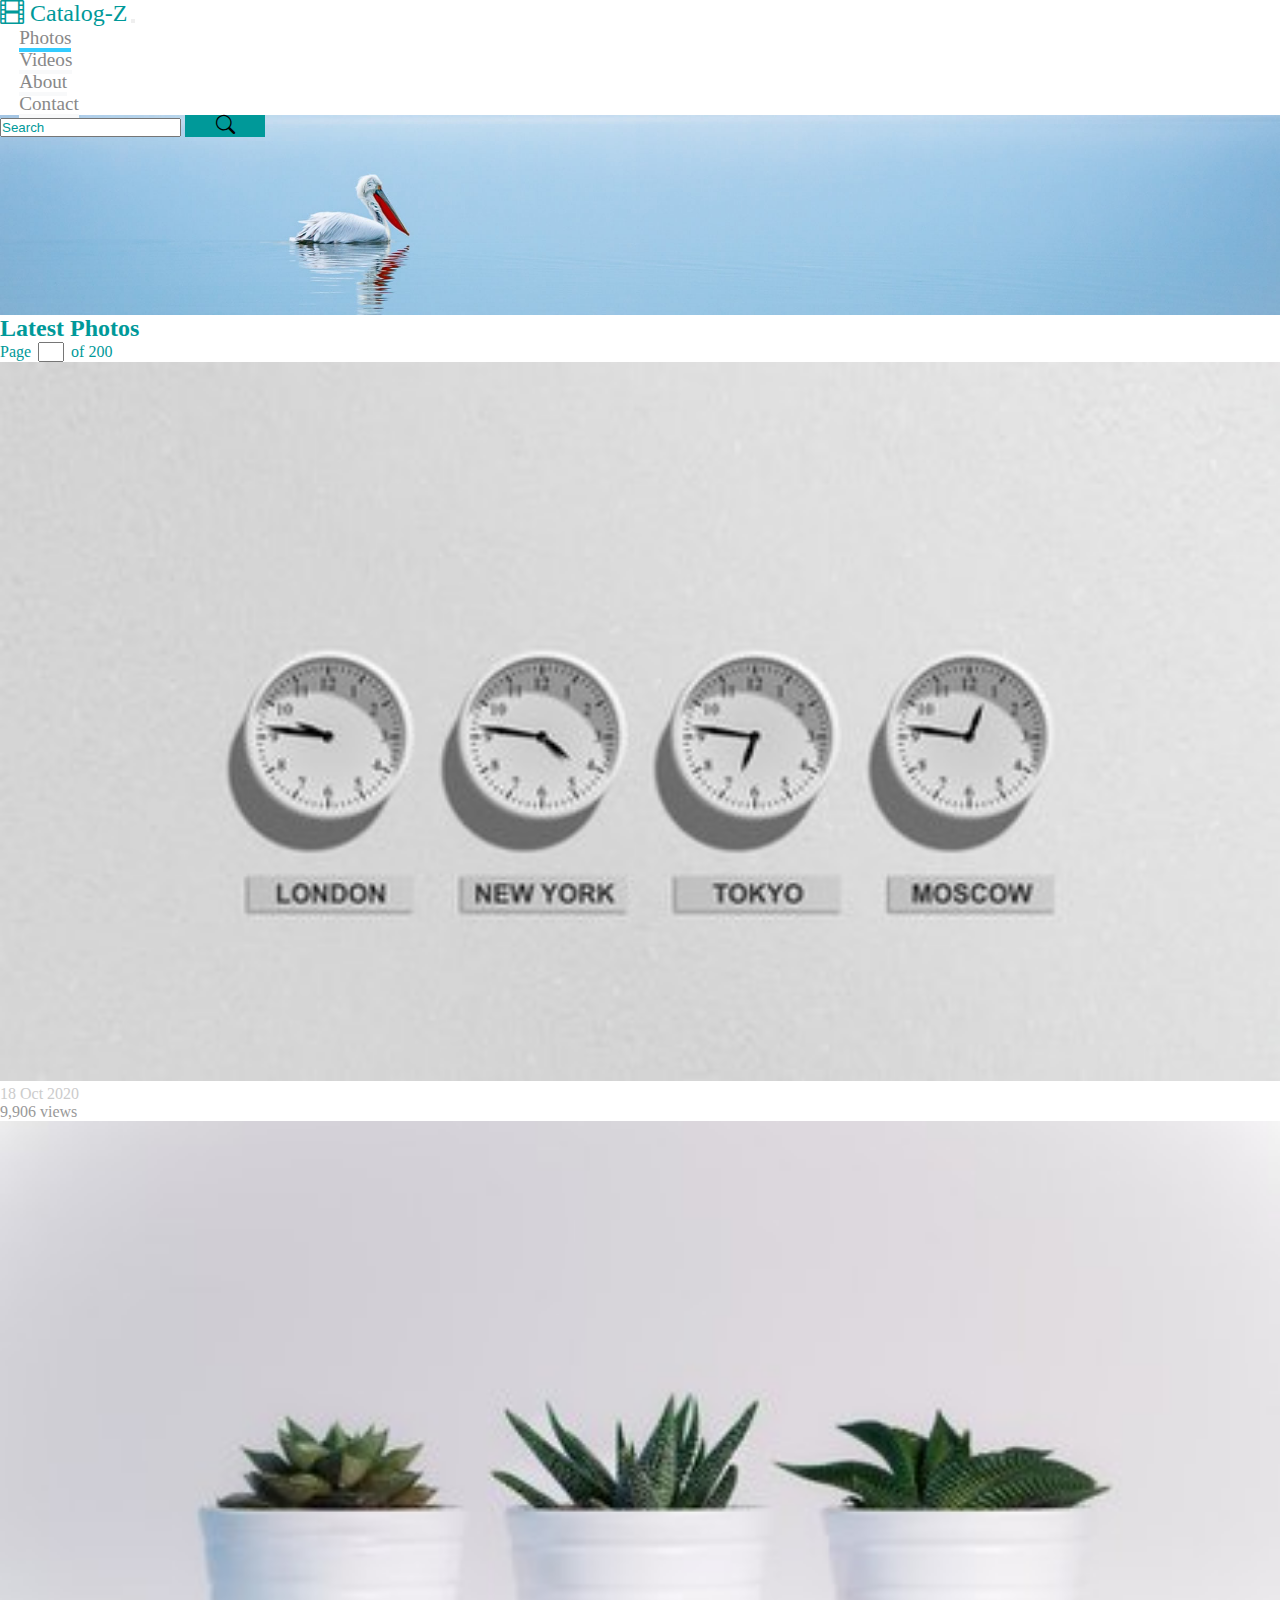
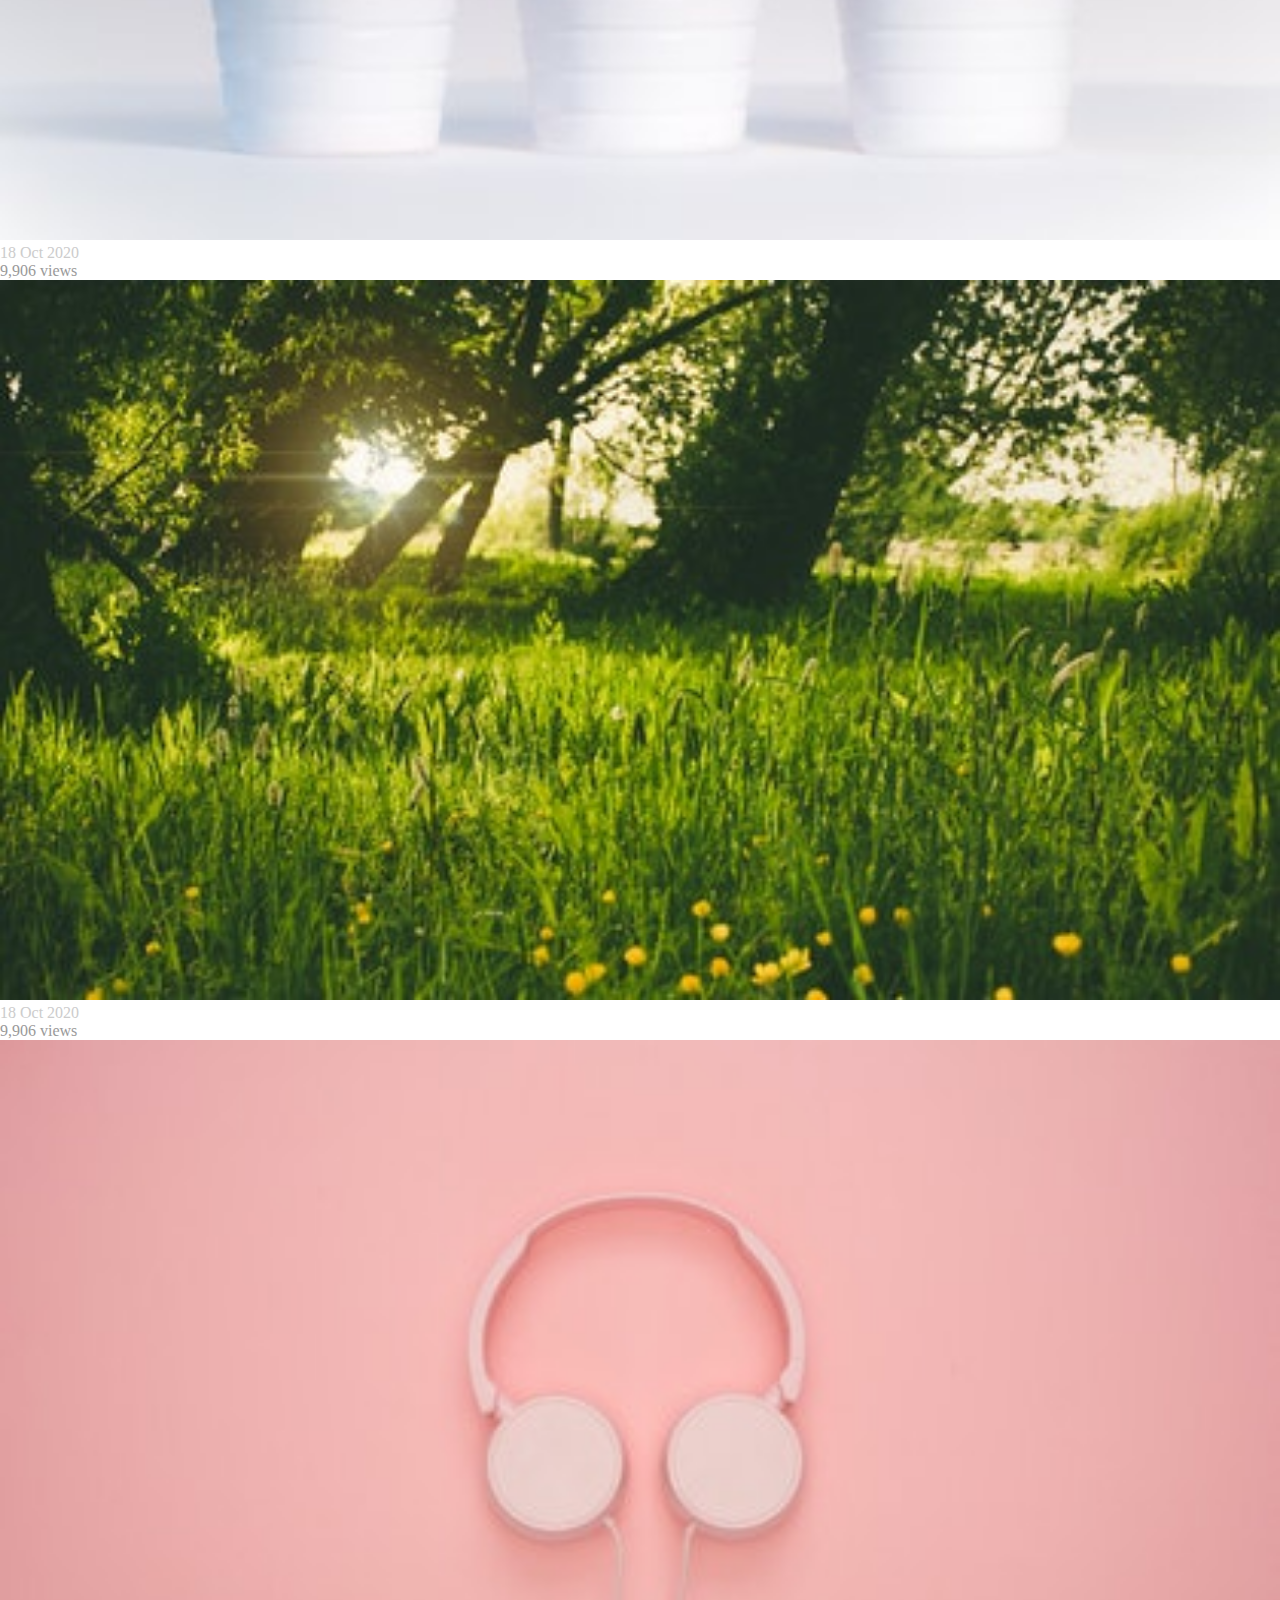
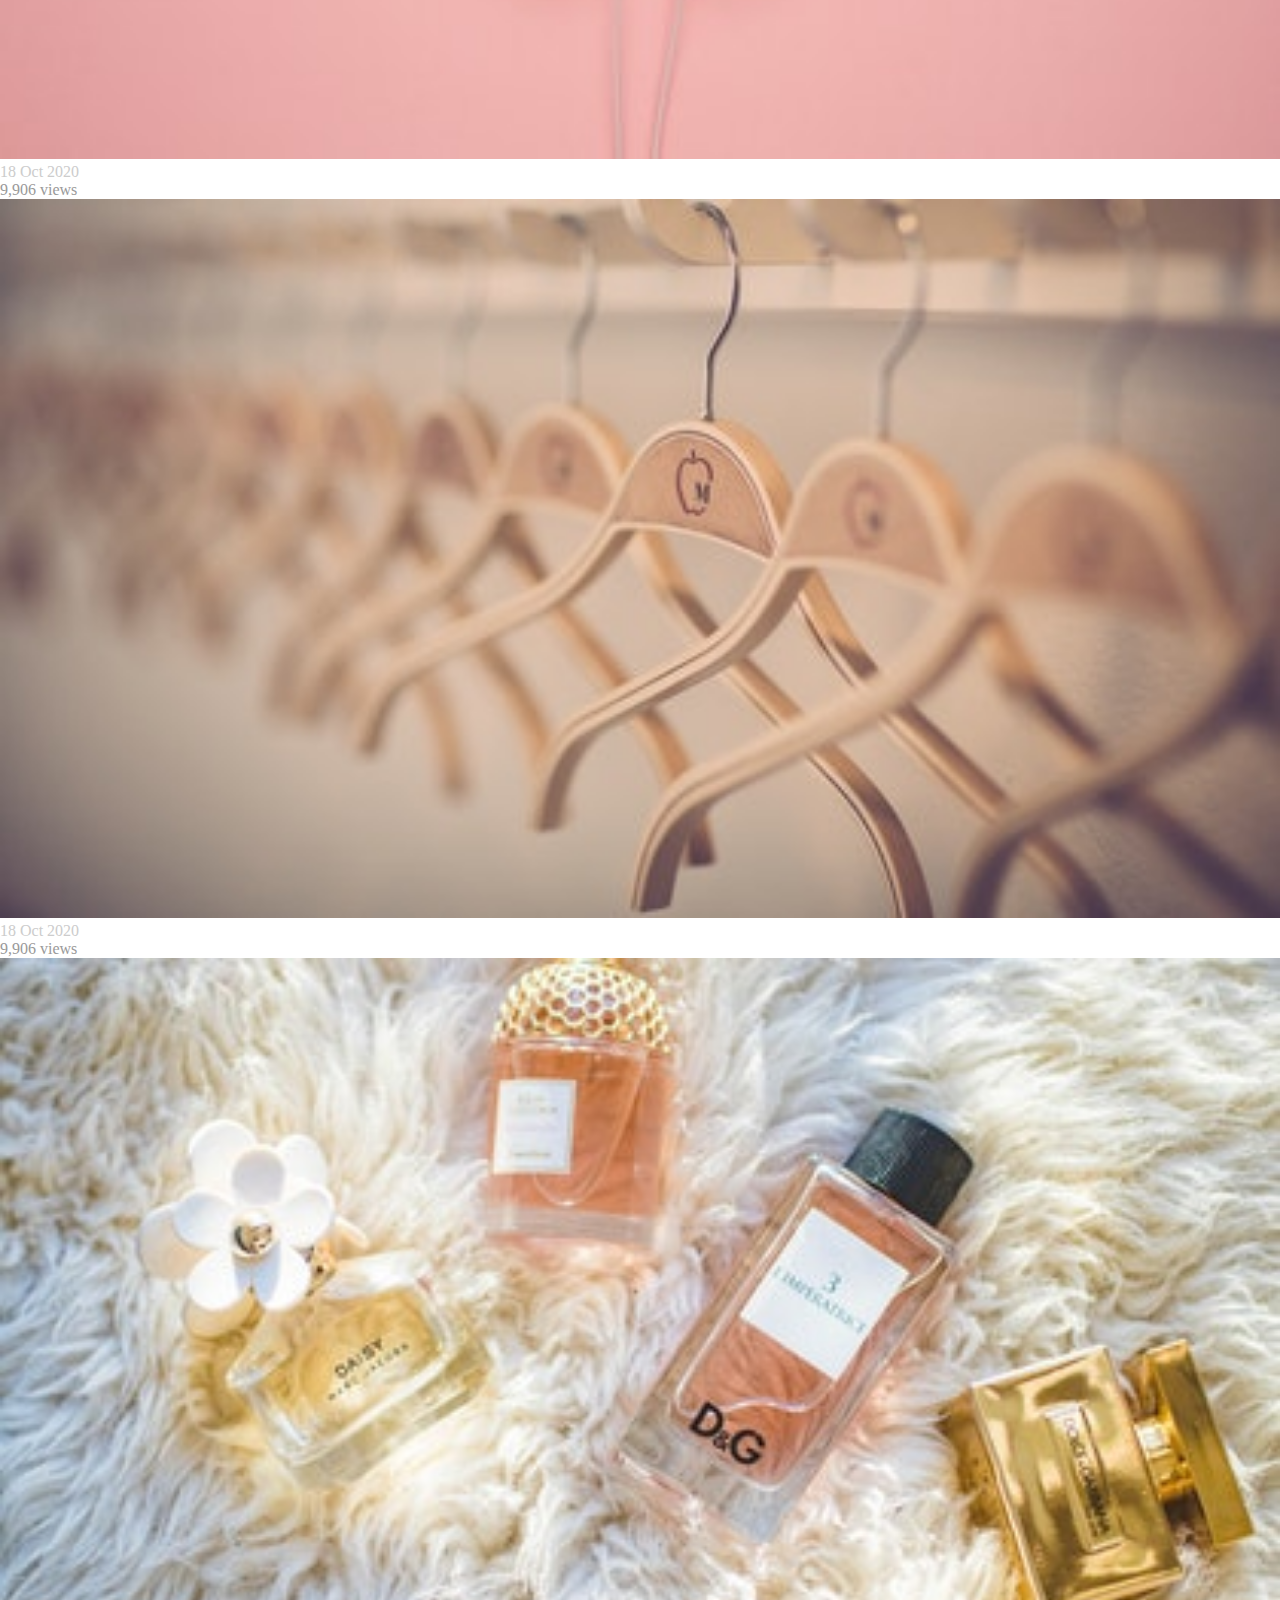
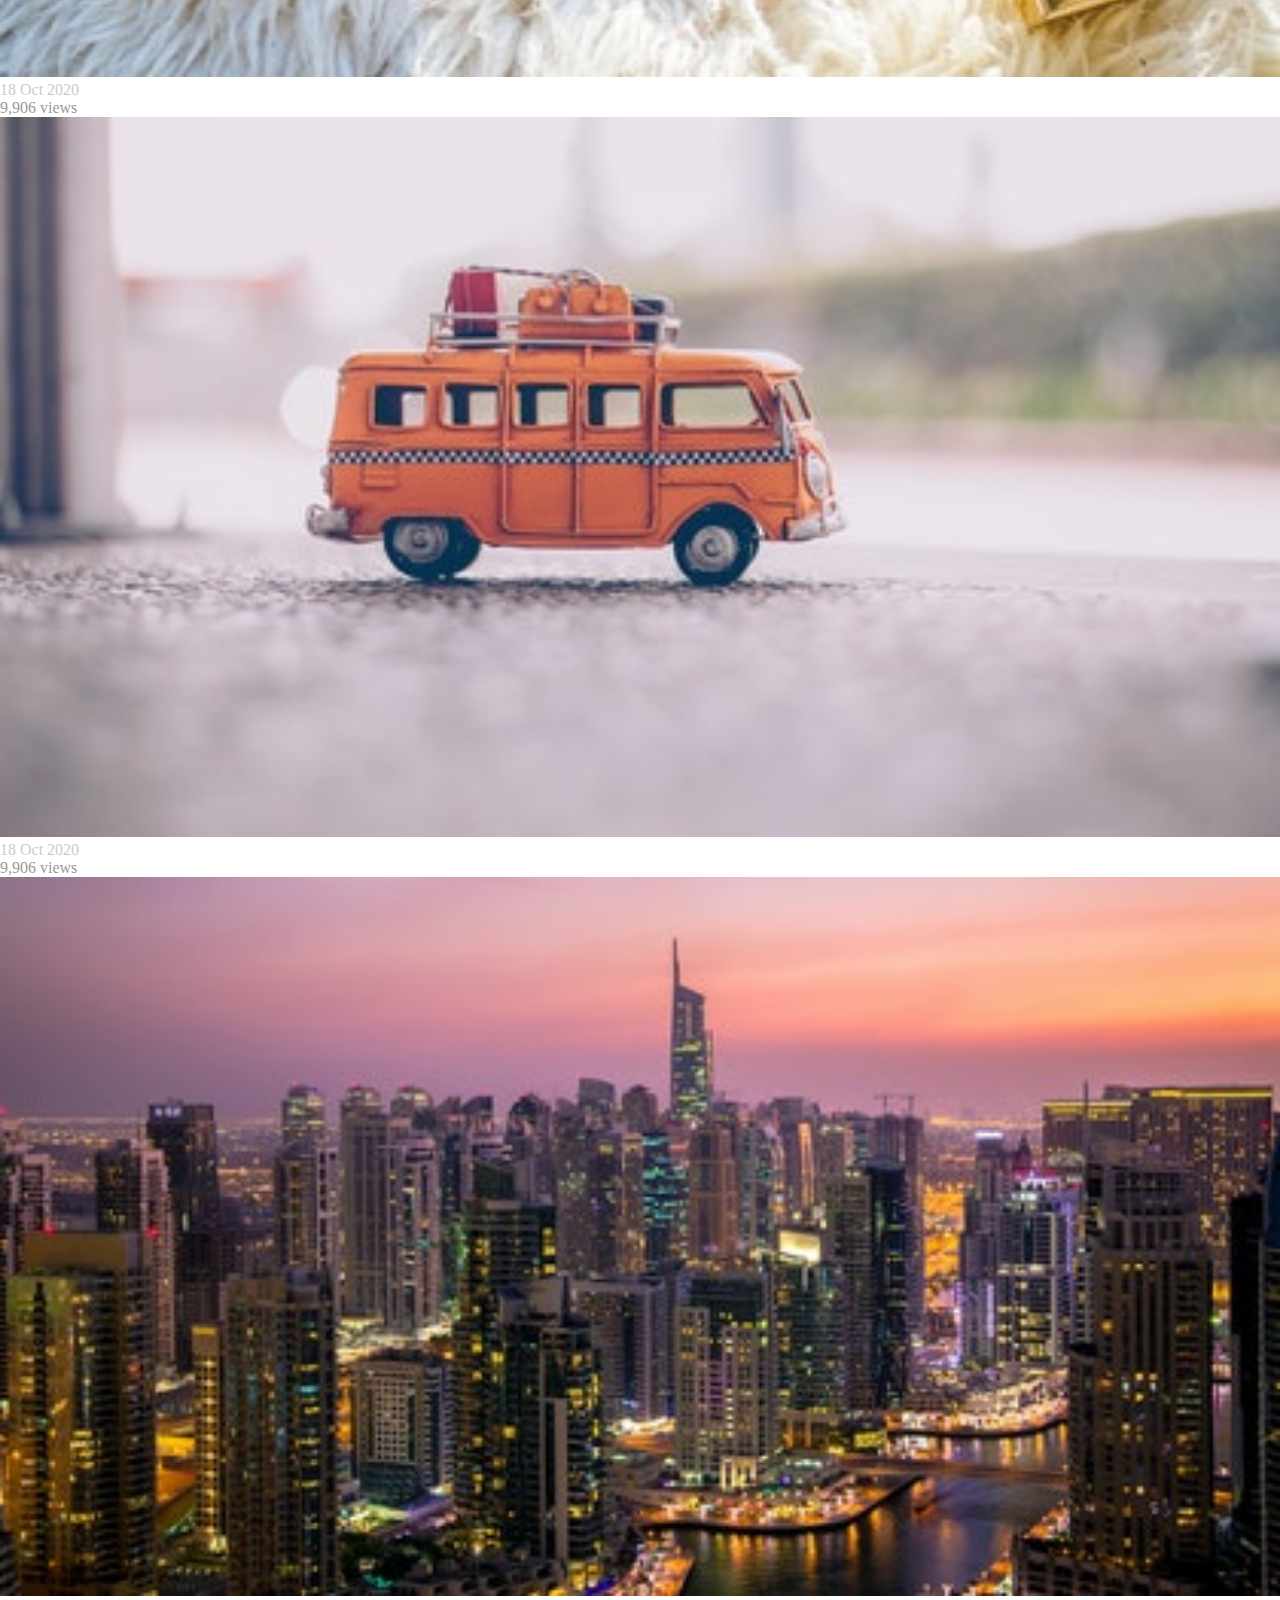
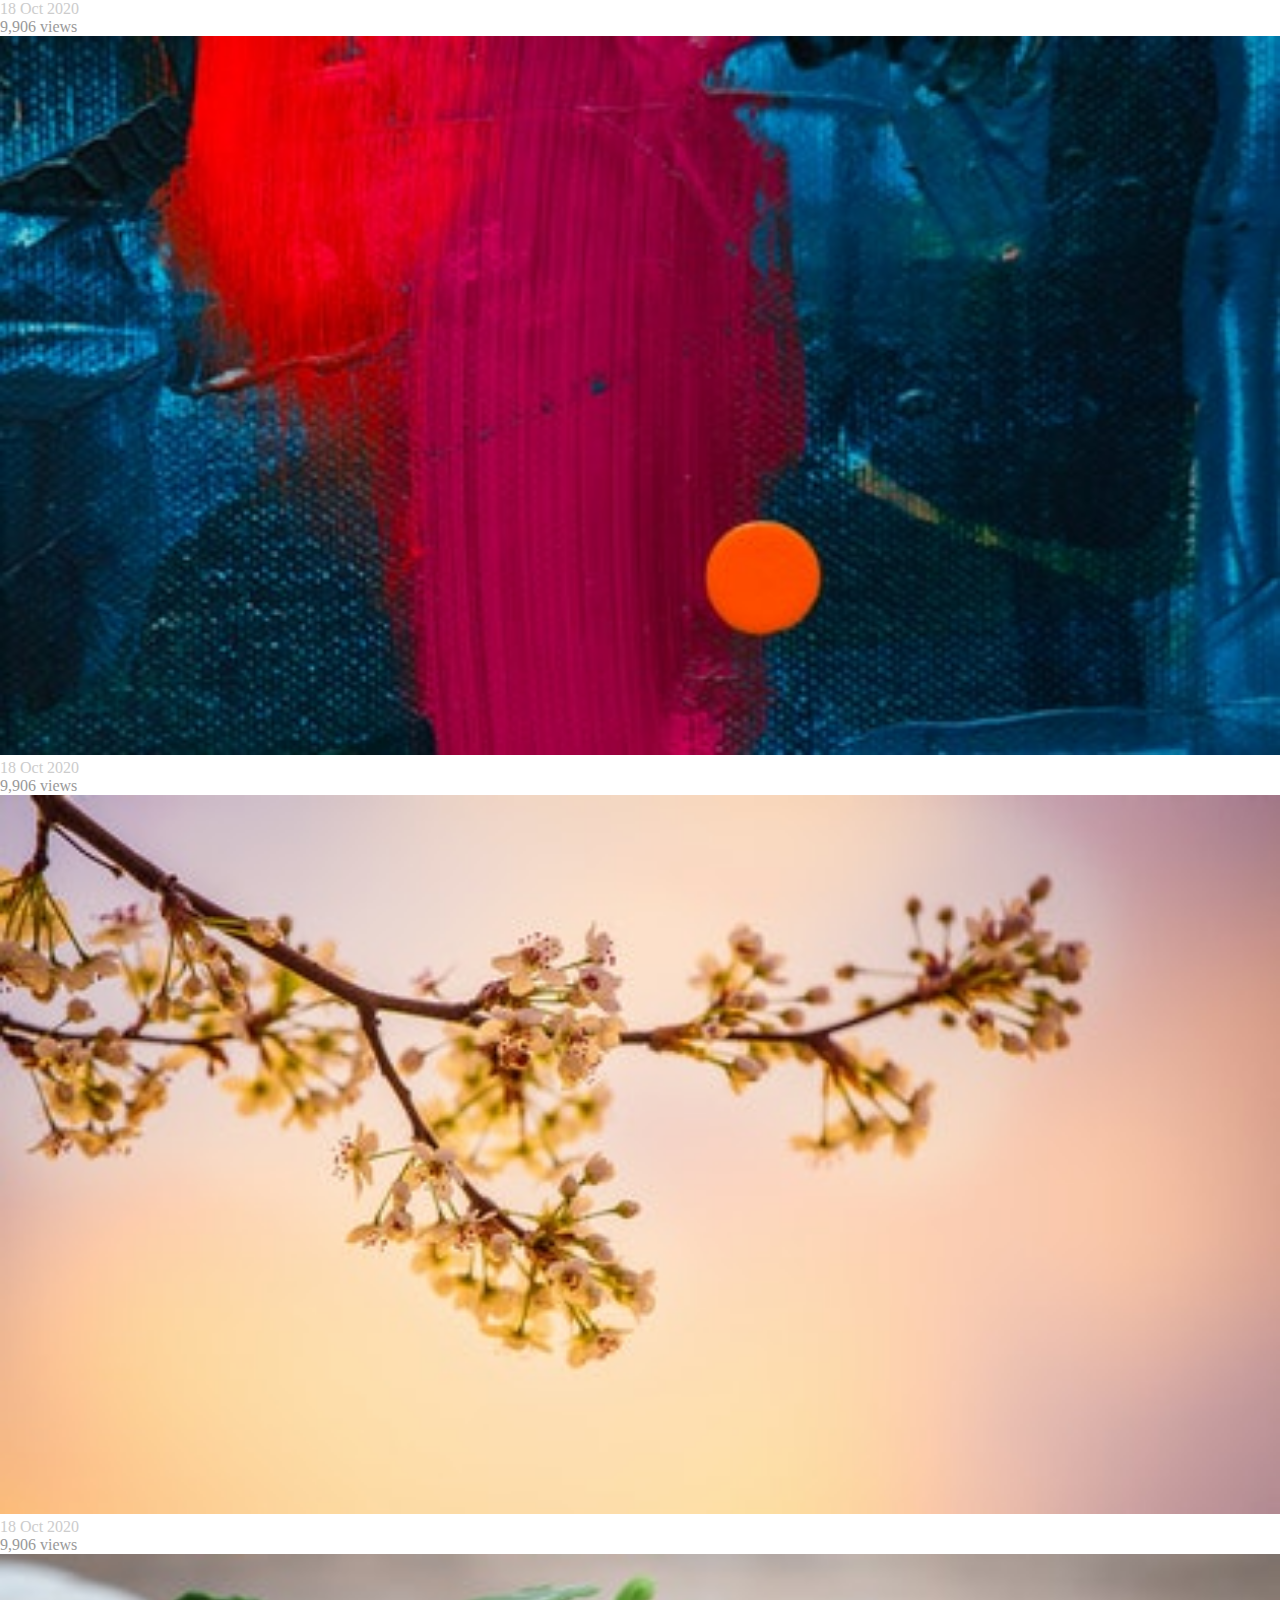
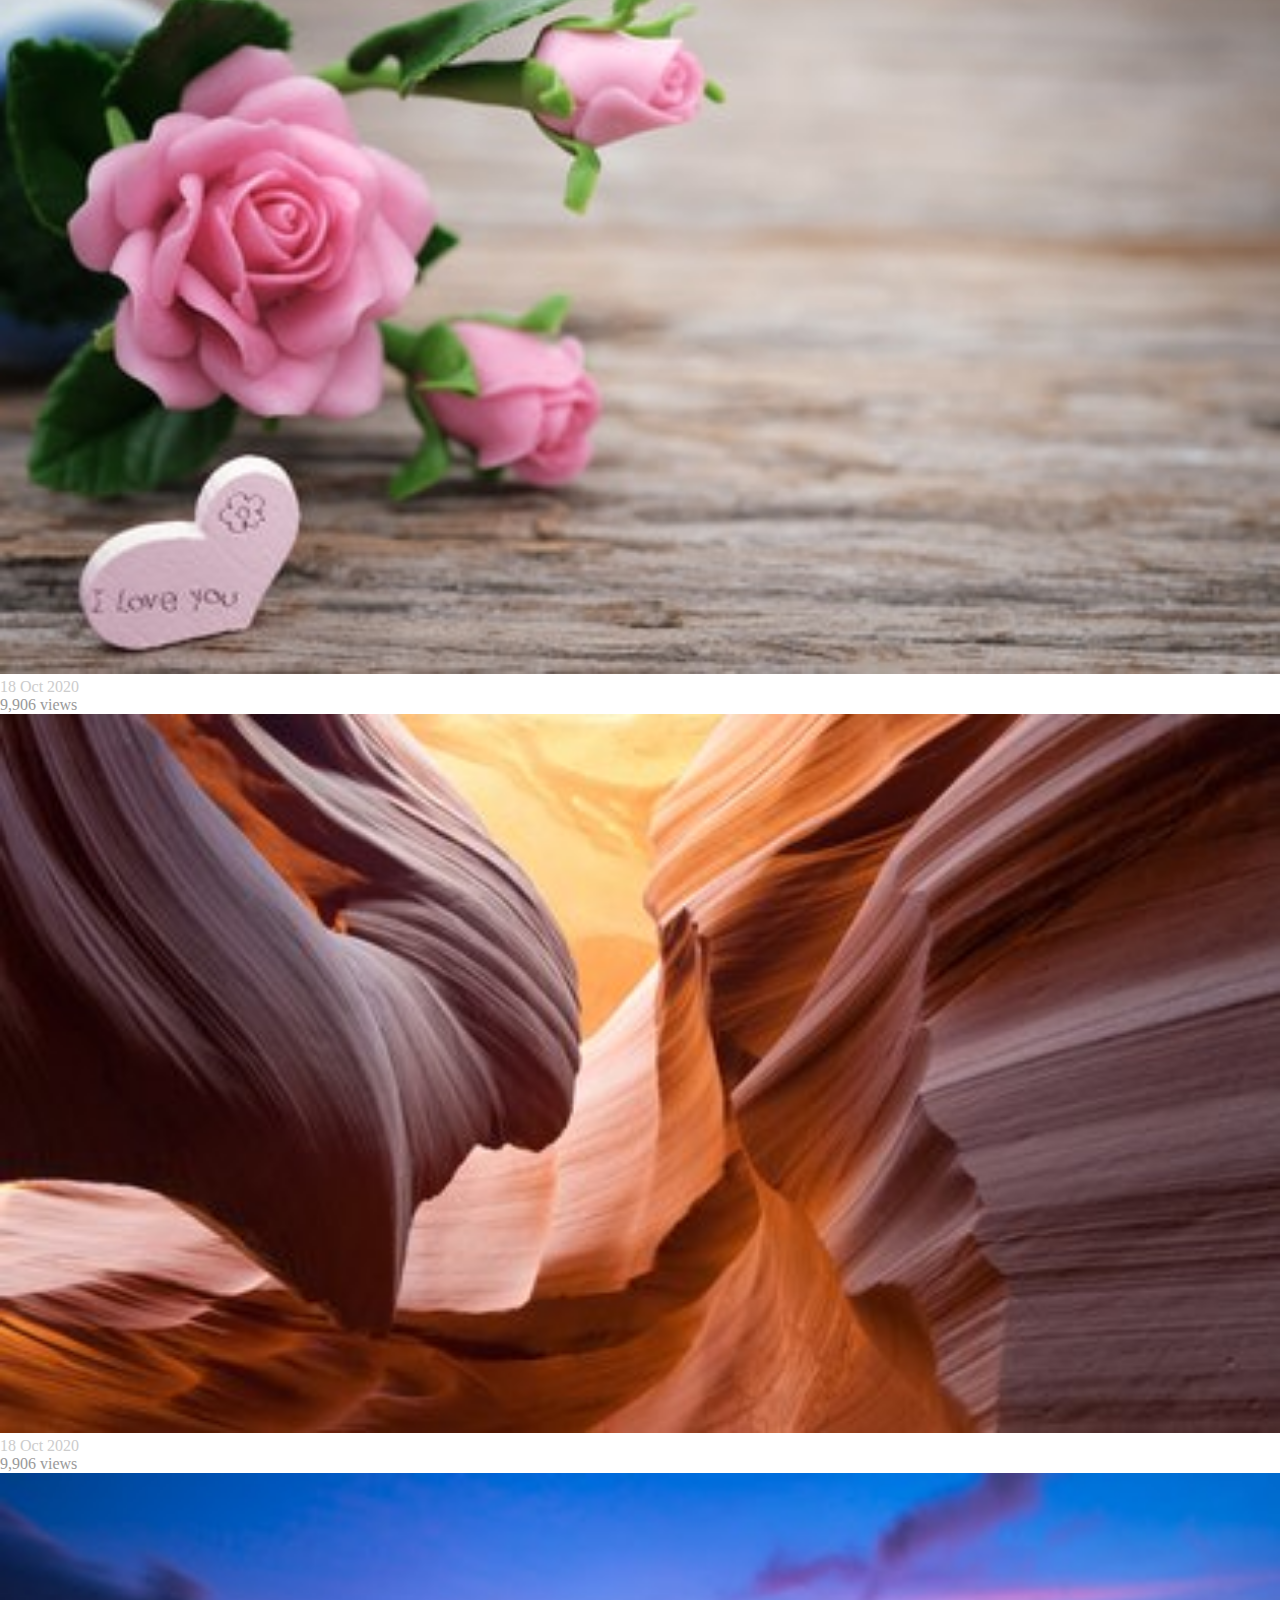
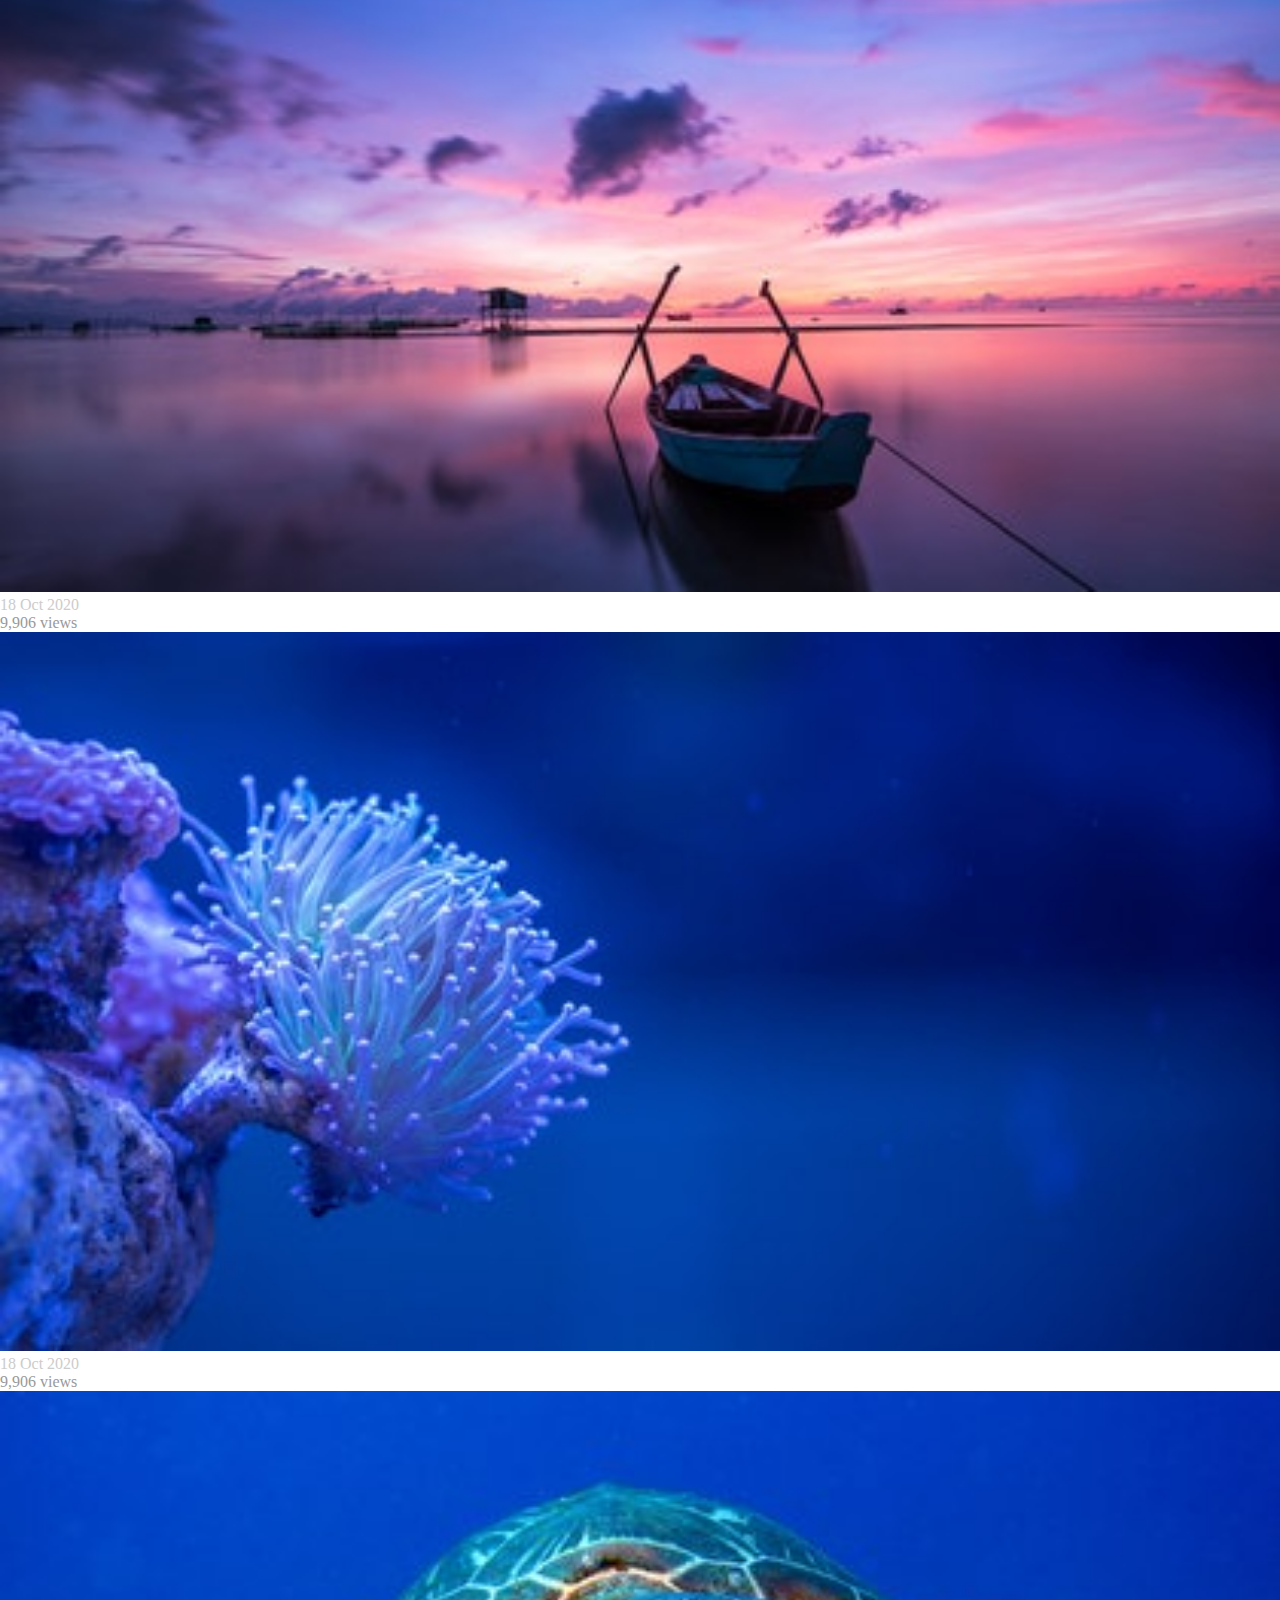
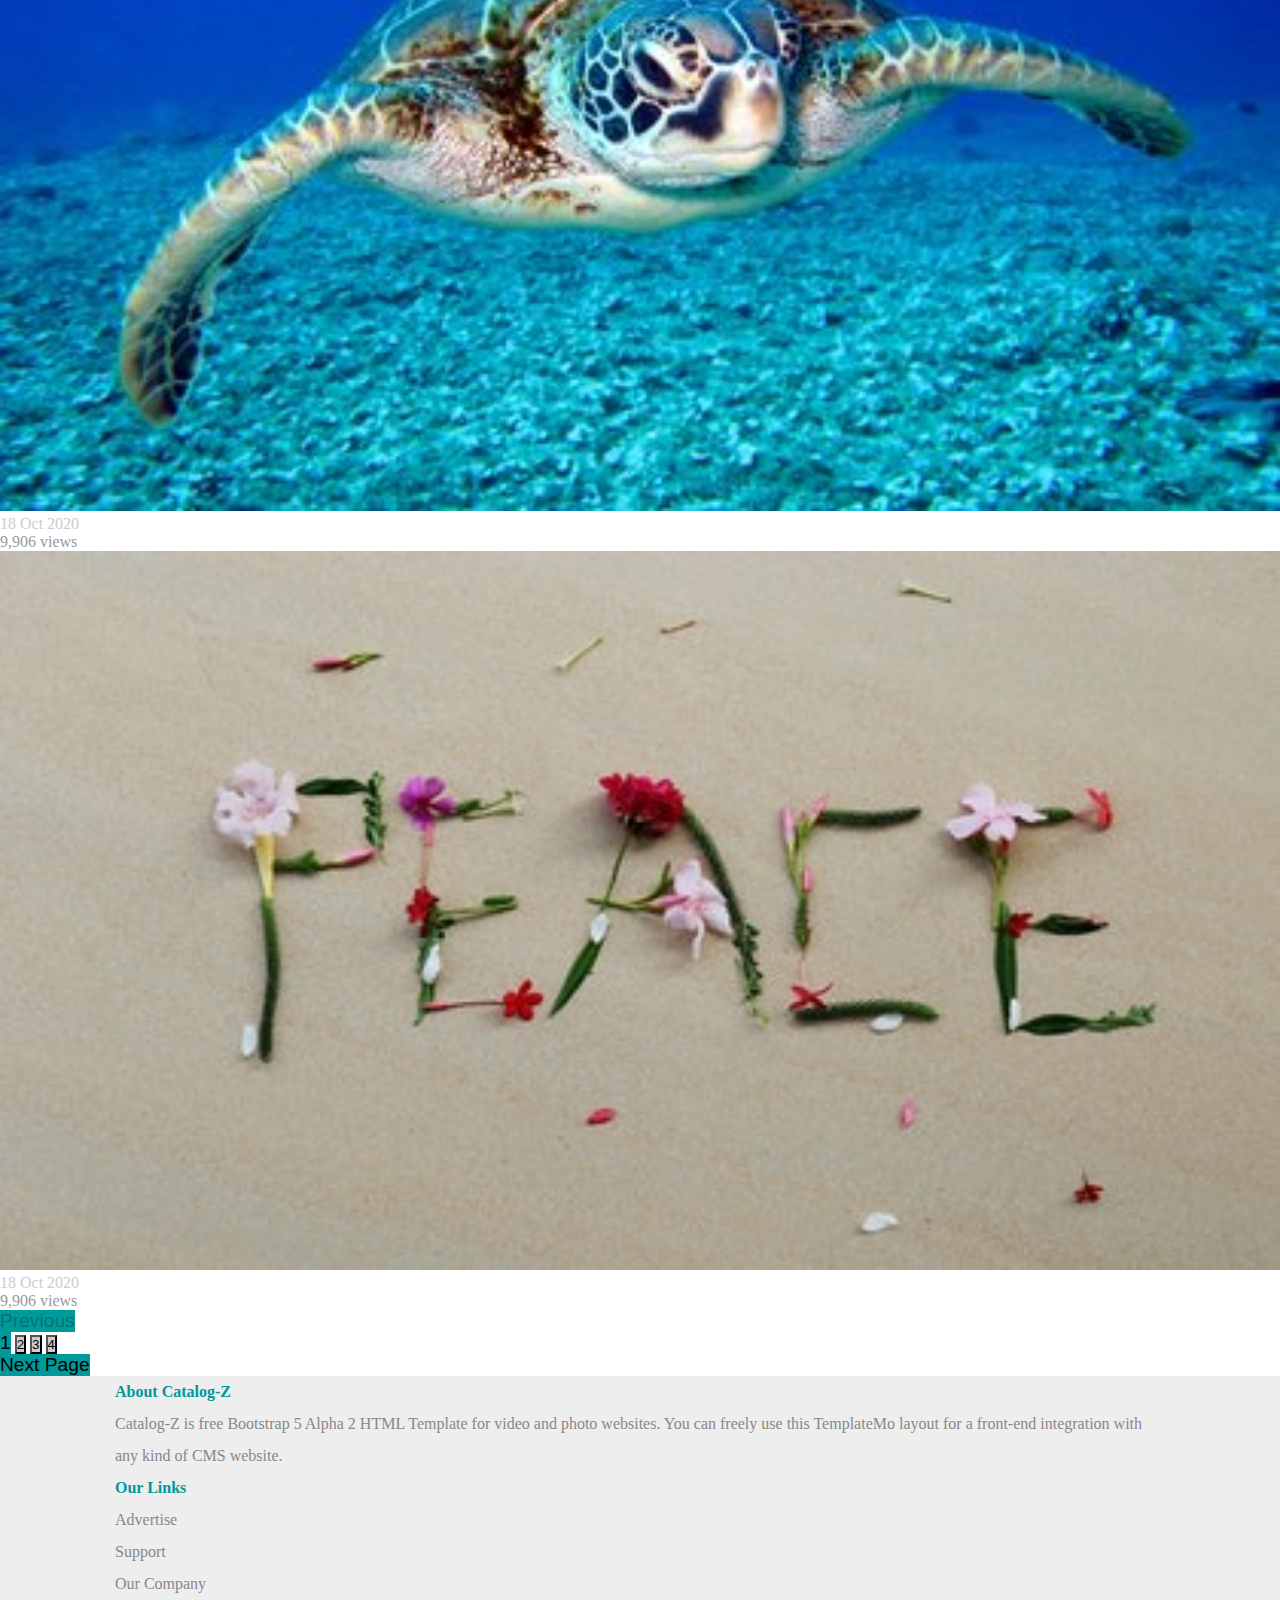
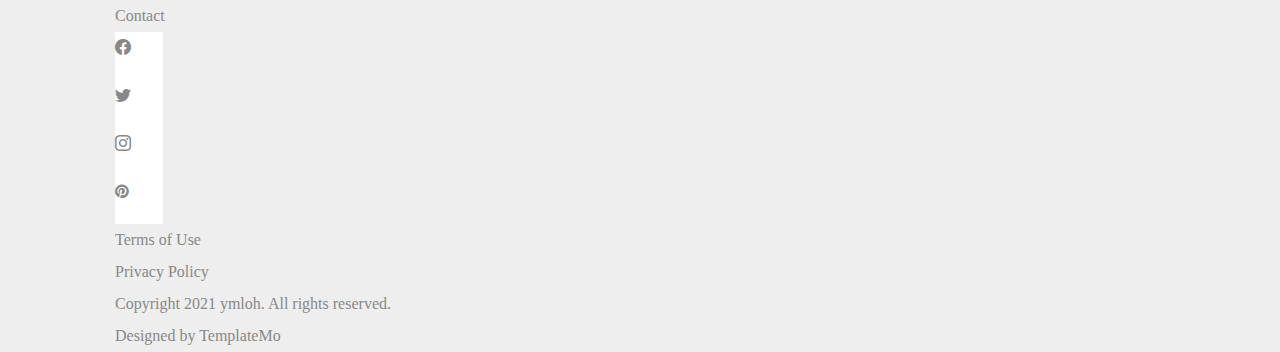
<file: index.html>
<!doctype html>
<html lang="en">

<head>
  <!-- Required meta tags -->
  <meta charset="utf-8">
  <meta name="viewport" content="width=device-width, initial-scale=1">

  <!-- Bootstrap CSS -->
  <link href="https://cdn.jsdelivr.net/npm/bootstrap@5.0.1/dist/css/bootstrap.min.css" rel="stylesheet"
    integrity="sha384-+0n0xVW2eSR5OomGNYDnhzAbDsOXxcvSN1TPprVMTNDbiYZCxYbOOl7+AMvyTG2x" crossorigin="anonymous">

  <!-- Bootstrap Icons -->
  <link rel="stylesheet" href="https://cdn.jsdelivr.net/npm/bootstrap-icons@1.5.0/font/bootstrap-icons.css">

  <!-- FontAwesome Icons -->
  <link rel="stylesheet" href="https://cdnjs.cloudflare.com/ajax/libs/font-awesome/4.7.0/css/font-awesome.min.css">

  <!-- Custom CSS -->
  <link rel="stylesheet" href="css/style.css">


  <title>Catalog-Z</title>
</head>

<body>
  <script src="https://cdn.jsdelivr.net/npm/bootstrap@5.0.1/dist/js/bootstrap.bundle.min.js"
    integrity="sha384-gtEjrD/SeCtmISkJkNUaaKMoLD0//ElJ19smozuHV6z3Iehds+3Ulb9Bn9Plx0x4"
    crossorigin="anonymous"></script>
  <header>
    <div class="collapse bg-light" id="narrowNav">
      <div class="ms-auto d-flex justify-content-start">
        <ul class="navbar-nav">
          <li class="nav-item">
            <a class="nav-link nav-photos active" aria-current="page" href="#">Photos</a>
          </li>
          <li class="nav-item">
            <a class="nav-link nav-videos" href="#">Videos</a>
          </li>
          <li class="nav-item">
            <a class="nav-link nav-about" href="#">About</a>
          </li>
          <li class="nav-item">
            <a class="nav-link nav-contact" href="./contact.html">Contact</a>
          </li>
        </ul>
      </div>
    </div>
    <nav class="navbar navbar-expand-lg navbar-light bg-light">
      <div class="container-fluid nav-container mx-auto">
        <a class="navbar-brand text-primary" href="#"><i class="bi bi-film"></i> Catalog-Z</a>
        <button id="hamburger-button" class="navbar-toggler" type="button" data-bs-toggle="collapse" data-bs-target="#narrowNav"
          aria-controls="narrowNav" aria-expanded="false" aria-label="Toggle navigation">
          <span class="navbar-toggler-icon"></span>
        </button>
        <div class="collapse navbar-collapse" id="navbarNav">
          <div class="ms-auto d-flex justify-content-end">
            <ul class="navbar-nav">
              <li class="nav-item">
                <a class="nav-link nav-photos active" aria-current="page" href="#">Photos</a>
              </li>
              <li class="nav-item">
                <a class="nav-link nav-videos" href="#">Videos</a>
              </li>
              <li class="nav-item">
                <a class="nav-link nav-about" href="#">About</a>
              </li>
              <li class="nav-item">
                <a class="nav-link nav-contact" href="./contact.html">Contact</a>
              </li>
            </ul>
          </div>
        </div>
      </div>
    </nav>
    <!-- Banner -->
    <div class="banner d-flex align-items-center">
      <form class="row w-100 d-flex justify-content-center gx-0">
        <div class="col col-auto">
          <div class="input-group">
            <input class="form-control" type="search" placeholder="Search">
            <button class="btn btn-primary" type="submit"><i class="bi bi-search"></i></button>
          </div>
        </div>
      </form>
    </div>
  </header>
  <main class="mx-auto">

    <!-- Header / page -->
    <div class="row m-1 mt-5 main-color">
      <div class="col col-6 text-start">
        <h2>Latest Photos</h2>
      </div>
      <div class="col col-6 d-flex justify-content-end">Page <input id="page-number-input" type="text"> of 200</div>
    </div>

    <!-- Thumbnails -->
    <!-- 1 to 4 -->
    <div class="row row-cols-lg-4 row-cols-md-3 row-cols-sm-2 m-1 g-5">
      <div class="col col-auto">
        <div class="row">
          <div class="img-container p-0">
            <div class="col-12"><img src="./img/img-03.jpg"></div>
            <div class="overlay-outer">
              <div class="overlay d-flex justify-content-center align-items-center">Clocks</div>
            </div>
          </div>
          <div class="col-6 text-start card-text-left">18 Oct 2020</div>
          <div class="col-6 text-end card-text-right">9,906 views</div>
        </div>
      </div>
      <div class="col col-auto">
        <div class="row">
          <div class="img-container p-0">
            <div class="col-12"><img src="./img/img-04.jpg"></div>
            <div class="overlay-outer">
              <div class="overlay d-flex justify-content-center align-items-center">Plants</div>
            </div>
          </div>
          <div class="col-6 text-start card-text-left">18 Oct 2020</div>
          <div class="col-6 text-end card-text-right">9,906 views</div>
        </div>
      </div>
      <div class="col col-auto">
        <div class="row">
          <div class="img-container p-0">
            <div class="col-12"><img src="./img/img-05.jpg"></div>
            <div class="overlay-outer">
              <div class="overlay d-flex justify-content-center align-items-center">Morning</div>
            </div>
          </div>
          <div class="col-6 text-start card-text-left">18 Oct 2020</div>
          <div class="col-6 text-end card-text-right">9,906 views</div>
        </div>
      </div>
      <div class="col col-auto">
        <div class="row">
          <div class="img-container p-0">
            <div class="col-12"><img src="./img/img-06.jpg"></div>
            <div class="overlay-outer">
              <div class="overlay d-flex justify-content-center align-items-center">Pinky</div>
            </div>
          </div>
          <div class="col-6 text-start card-text-left">18 Oct 2020</div>
          <div class="col-6 text-end card-text-right">9,906 views</div>
        </div>
      </div>
      <!-- 5 to 8 -->
      <div class="col col-auto">
        <div class="row">
          <div class="img-container p-0">
            <div class="col-12"><img src="./img/img-01.jpg"></div>
            <div class="overlay-outer">
              <div class="overlay d-flex justify-content-center align-items-center">Hangers</div>
            </div>
          </div>
          <div class="col-6 text-start card-text-left">18 Oct 2020</div>
          <div class="col-6 text-end card-text-right">9,906 views</div>
        </div>
      </div>
      <div class="col col-auto">
        <div class="row">
          <div class="img-container p-0">
            <div class="col-12"><img src="./img/img-02.jpg"></div>
            <div class="overlay-outer">
              <div class="overlay d-flex justify-content-center align-items-center">Perfumes</div>
            </div>
          </div>
          <div class="col-6 text-start card-text-left">18 Oct 2020</div>
          <div class="col-6 text-end card-text-right">9,906 views</div>
        </div>
      </div>
      <div class="col col-auto">
        <div class="row">
          <div class="img-container p-0">
            <div class="col-12"><img src="./img/img-07.jpg"></div>
            <div class="overlay-outer">
              <div class="overlay d-flex justify-content-center align-items-center">Bus</div>
            </div>
          </div>
          <div class="col-6 text-start card-text-left">18 Oct 2020</div>
          <div class="col-6 text-end card-text-right">9,906 views</div>
        </div>
      </div>
      <div class="col col-auto">
        <div class="row">
          <div class="img-container p-0">
            <div class="col-12"><img src="./img/img-08.jpg"></div>
            <div class="overlay-outer">
              <div class="overlay d-flex justify-content-center align-items-center">New York</div>
            </div>
          </div>
          <div class="col-6 text-start card-text-left">18 Oct 2020</div>
          <div class="col-6 text-end card-text-right">9,906 views</div>
        </div>
      </div>
      <!-- 9 to 12 -->
      <div class="col col-auto">
        <div class="row">
          <div class="img-container p-0">
            <div class="col-12"><img src="./img/img-09.jpg"></div>
            <div class="overlay-outer">
              <div class="overlay d-flex justify-content-center align-items-center">Abstract</div>
            </div>
          </div>
          <div class="col-6 text-start card-text-left">18 Oct 2020</div>
          <div class="col-6 text-end card-text-right">9,906 views</div>
        </div>
      </div>
      <div class="col col-auto">
        <div class="row">
          <div class="img-container p-0">
            <div class="col-12"><img src="./img/img-10.jpg"></div>
            <div class="overlay-outer">
              <div class="overlay d-flex justify-content-center align-items-center">Flowers</div>
            </div>
          </div>
          <div class="col-6 text-start card-text-left">18 Oct 2020</div>
          <div class="col-6 text-end card-text-right">9,906 views</div>
        </div>
      </div>
      <div class="col col-auto">
        <div class="row">
          <div class="img-container p-0">
            <div class="col-12"><img src="./img/img-11.jpg"></div>
            <div class="overlay-outer">
              <div class="overlay d-flex justify-content-center align-items-center">Rosy</div>
            </div>
          </div>
          <div class="col-6 text-start card-text-left">18 Oct 2020</div>
          <div class="col-6 text-end card-text-right">9,906 views</div>
        </div>
      </div>
      <div class="col col-auto">
        <div class="row">
          <div class="img-container p-0">
            <div class="col-12"><img src="./img/img-12.jpg"></div>
            <div class="overlay-outer">
              <div class="overlay d-flex justify-content-center align-items-center">Rocki</div>
            </div>
          </div>
          <div class="col-6 text-start card-text-left">18 Oct 2020</div>
          <div class="col-6 text-end card-text-right">9,906 views</div>
        </div>
      </div>
      <!-- 13 to 16 -->
      <div class="col col-auto">
        <div class="row">
          <div class="img-container p-0">
            <div class="col-12"><img src="./img/img-13.jpg"></div>
            <div class="overlay-outer">
              <div class="overlay d-flex justify-content-center align-items-center">Purple</div>
            </div>
          </div>
          <div class="col-6 text-start card-text-left">18 Oct 2020</div>
          <div class="col-6 text-end card-text-right">9,906 views</div>
        </div>
      </div>
      <div class="col col-auto">
        <div class="row">
          <div class="img-container p-0">
            <div class="col-12"><img src="./img/img-14.jpg"></div>
            <div class="overlay-outer">
              <div class="overlay d-flex justify-content-center align-items-center">Sea</div>
            </div>
          </div>
          <div class="col-6 text-start card-text-left">18 Oct 2020</div>
          <div class="col-6 text-end card-text-right">9,906 views</div>
        </div>
      </div>
      <div class="col col-auto">
        <div class="row">
          <div class="img-container p-0">
            <div class="col-12"><img src="./img/img-15.jpg"></div>
            <div class="overlay-outer">
              <div class="overlay d-flex justify-content-center align-items-center">Turtle</div>
            </div>
          </div>
          <div class="col-6 text-start card-text-left">18 Oct 2020</div>
          <div class="col-6 text-end card-text-right">9,906 views</div>
        </div>
      </div>
      <div class="col col-auto">
        <div class="row">
          <div class="img-container p-0">
            <div class="col-12"><img src="./img/img-16.jpg"></div>
            <div class="overlay-outer">
              <div class="overlay d-flex justify-content-center align-items-center">Peace</div>
            </div>
          </div>
          <div class="col-6 text-start card-text-left">18 Oct 2020</div>
          <div class="col-6 text-end card-text-right">9,906 views</div>
        </div>
      </div>
    </div>
    <!-- End: Thumbnails -->

    <!-- Page Navigation -->
    <div class="row row-cols-1 row-cols-md-3 m-1 mt-5 page-navi">
      <div class="col text-center text-md-start my-3">
        <button class="btn btn-primary px-5 py-2" disabled='true'>Previous</button>
      </div>
      <div class="col text-center my-3">
        <button class="btn btn-primary px-3 py-2 mx-1">1</button>
        <button class="btn btn-inactive px-3 py-2 mx-1">2</button>
        <button class="btn btn-inactive px-3 py-2 mx-1">3</button>
        <button class="btn btn-inactive px-3 py-2 mx-1">4</button>
      </div>
      <div class="col text-center text-md-end my-3">
        <button class="btn btn-primary btn-darken px-5 py-2">Next Page</button>
      </div>
    </div>
    <!-- End: Page Navigation -->
  </main>

  <div class="footer-bg">
    <footer class="px-sm-0 px-md-5 py-3">
      <div class="row row-cols-1 row-cols-lg-2">
        <div class="col my-3 p-5">
          <h4>About Catalog-Z</h4>
          Catalog-Z is free <a class="link-primary" href="https://getbootstrap.com">Bootstrap 5</a> Alpha 2 HTML
          Template for video and photo websites. You can freely use this TemplateMo layout for a front-end integration
          with any kind of CMS website.
        </div>
        <div class="col my-3 p-5">
          <div class="row row-cols-1 row-cols-sm-2 m-0 p-0">
            <div class="col m-0 ps-0">
              <h4>Our Links</h4>
              <ul>
                <li><a href="#">Advertise</a></li>
                <li><a href="#">Support</a></li>
                <li><a href="#">Our Company</a></li>
                <li><a href="#">Contact</a></li>
              </ul>
            </div>
            <div class="col d-flex flex-column align-items-end justify-content-between pe-0">
              <div class="social-icons d-flex justify-content-end">
                <div class="icon-cell d-flex justify-content-center align-items-center mx-2"><i class="bi bi-facebook"
                    aria-hidden="true"></i></div>
                <div class="icon-cell d-flex justify-content-center align-items-center mx-2"><i class="bi bi-twitter"
                    aria-hidden="true"></i></div>
                <div class="icon-cell d-flex justify-content-center align-items-center mx-2"><i class="bi bi-instagram"
                    aria-hidden="true"></i></div>
                <div class="icon-cell d-flex justify-content-center align-items-center mx-2"><i class="fa fa-pinterest"
                    aria-hidden="true"></i></div>
              </div>
              <div>
                <ul>
                  <li><a href="#">Terms of Use</a></li>
                  <li><a href="#">Privacy Policy</a></li>
                </ul>
              </div>
            </div>
          </div>
        </div>
      </div>
      <div class="row row-cols-md-2">
        <div class="col col-auto px-5 text-start">Copyright 2021 ymloh. All rights reserved.</div>
        <div class="col col-auto px-5 text-end">Designed by <a href="#">TemplateMo</a></div>
      </div>
    </footer>
  </div>


</body>

</html>
</file>
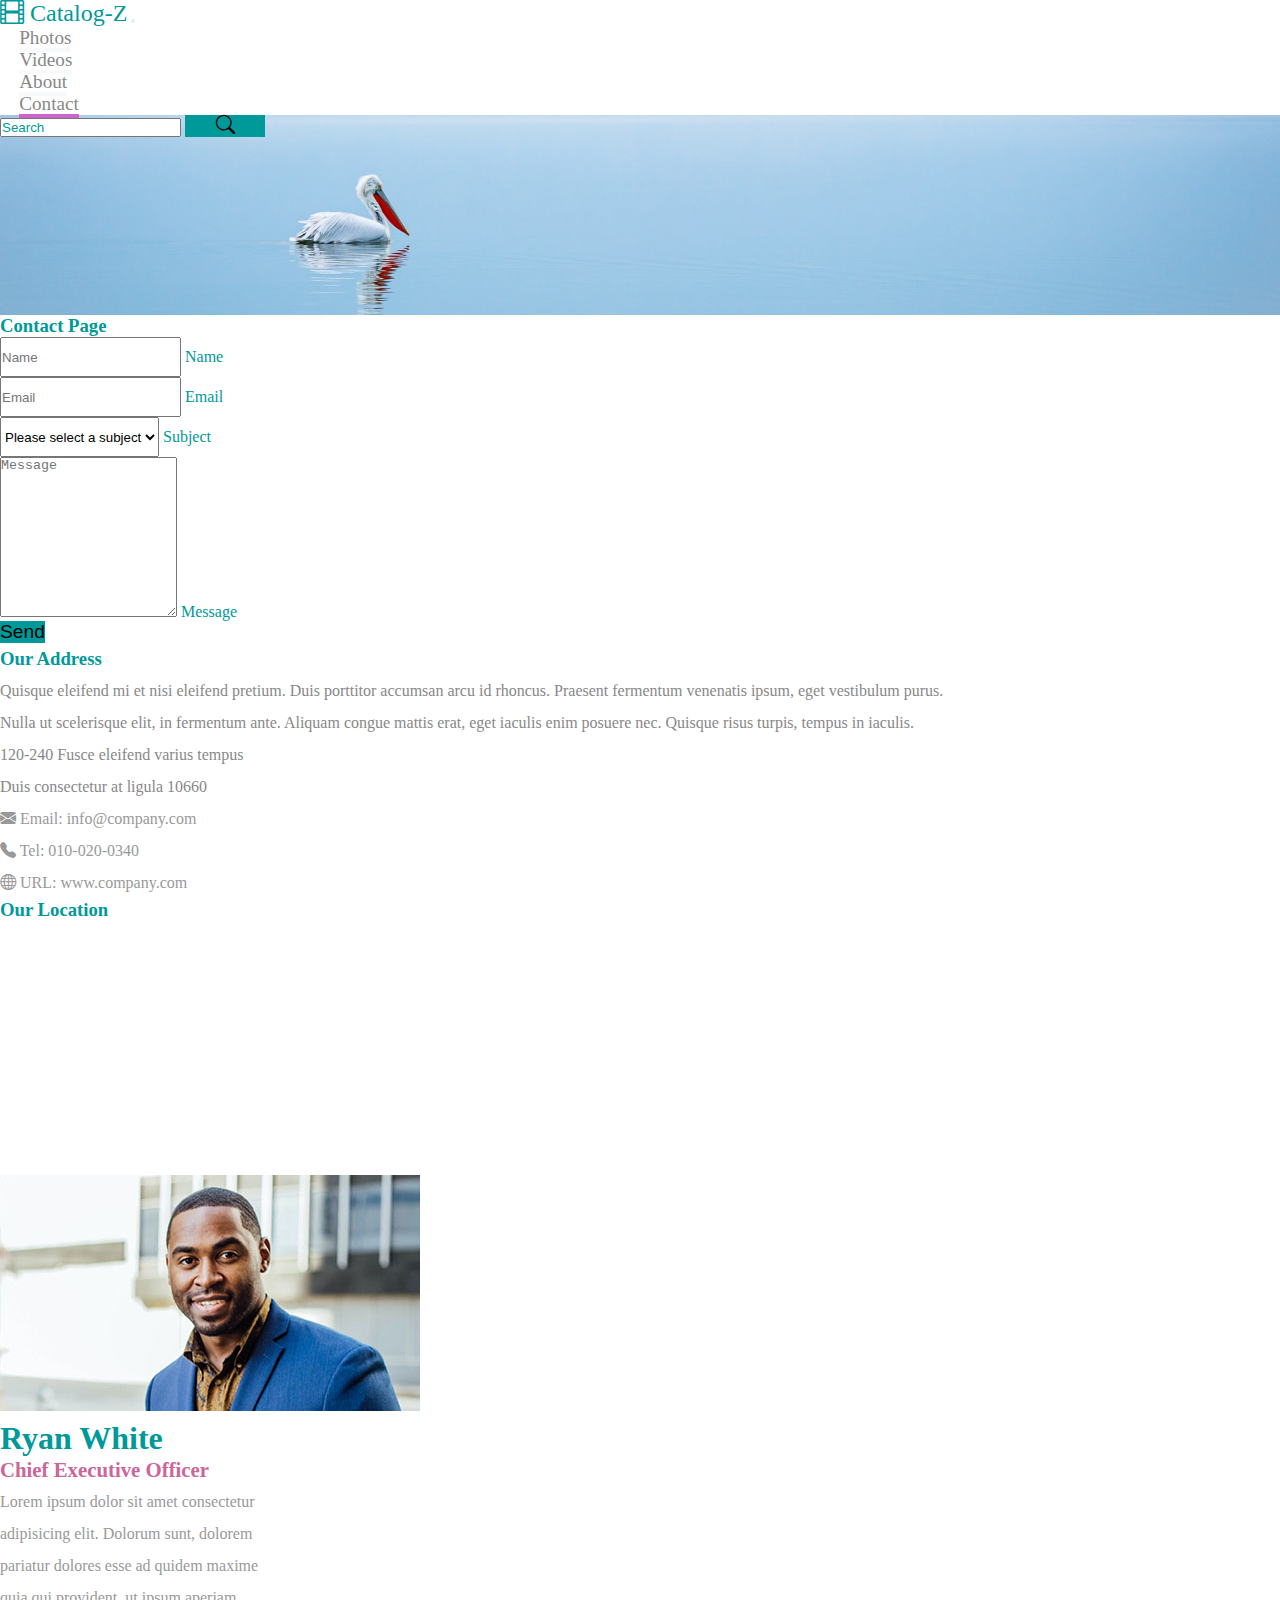
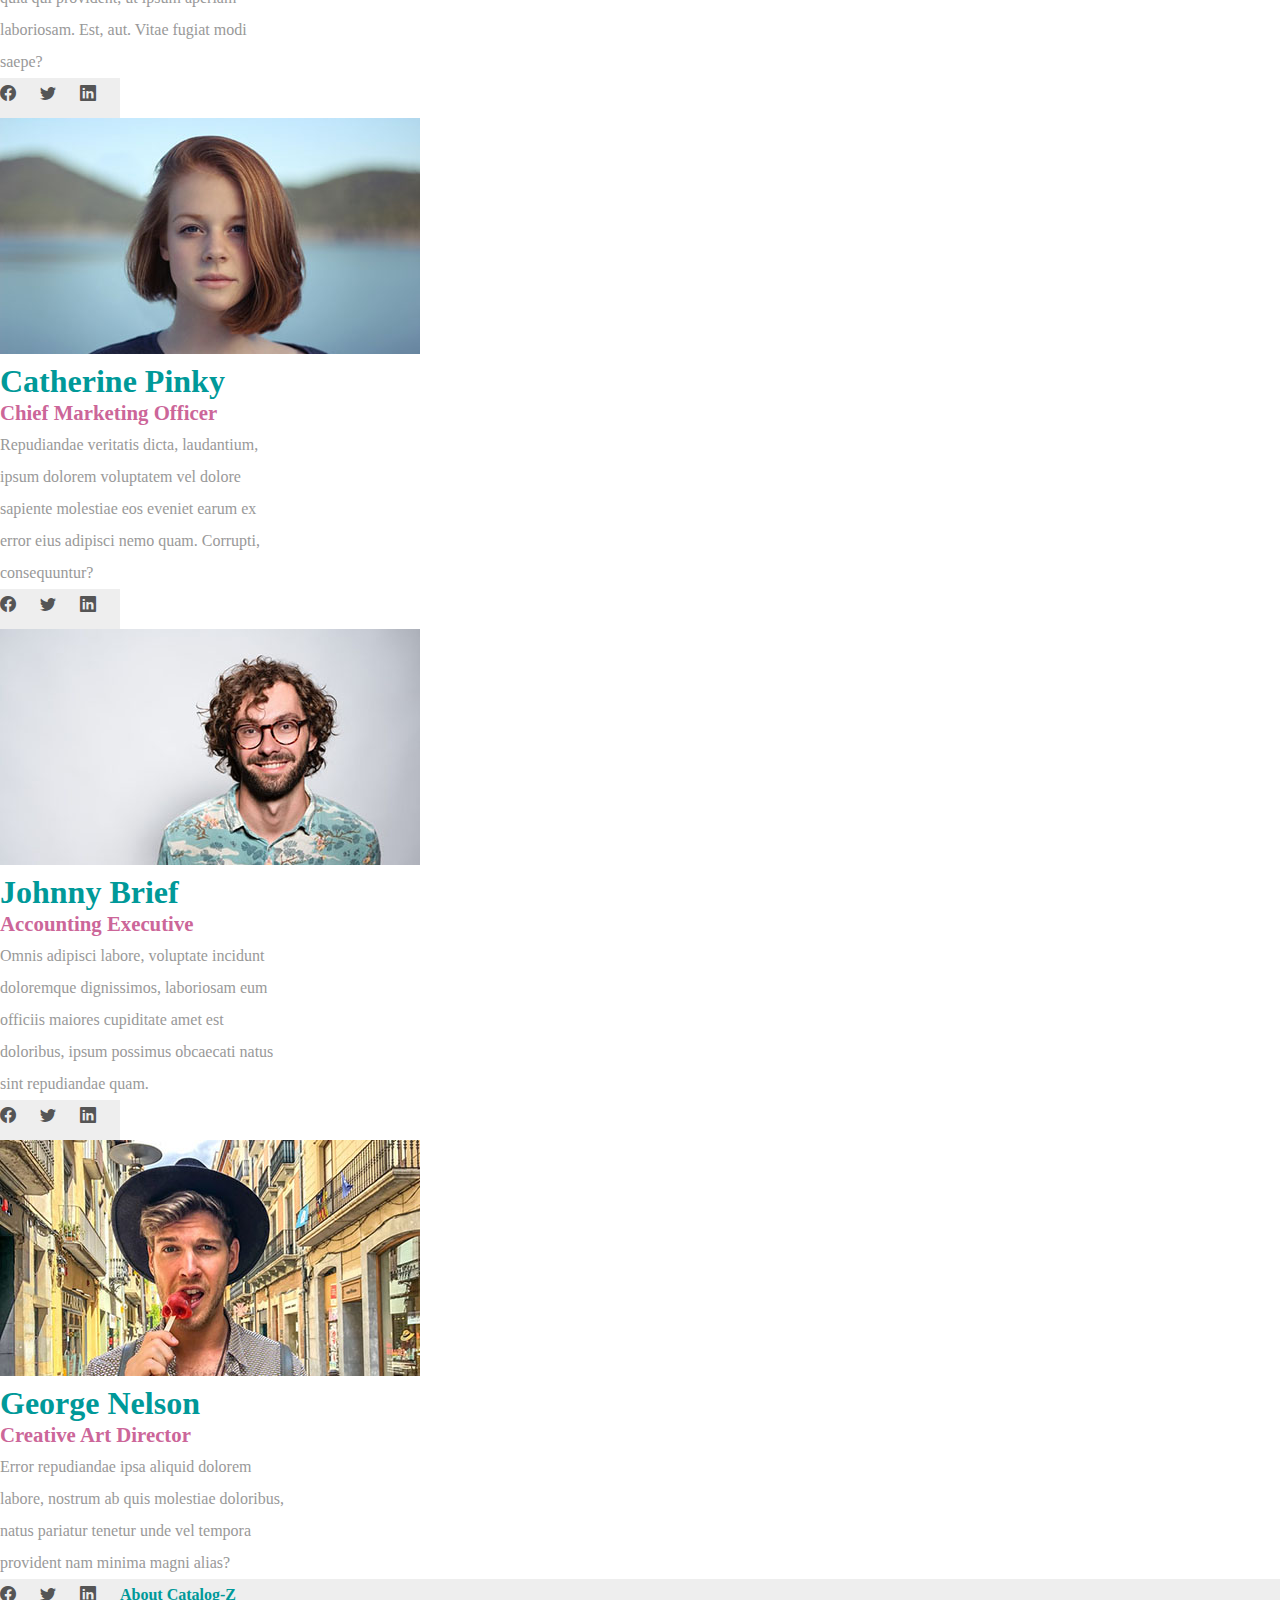
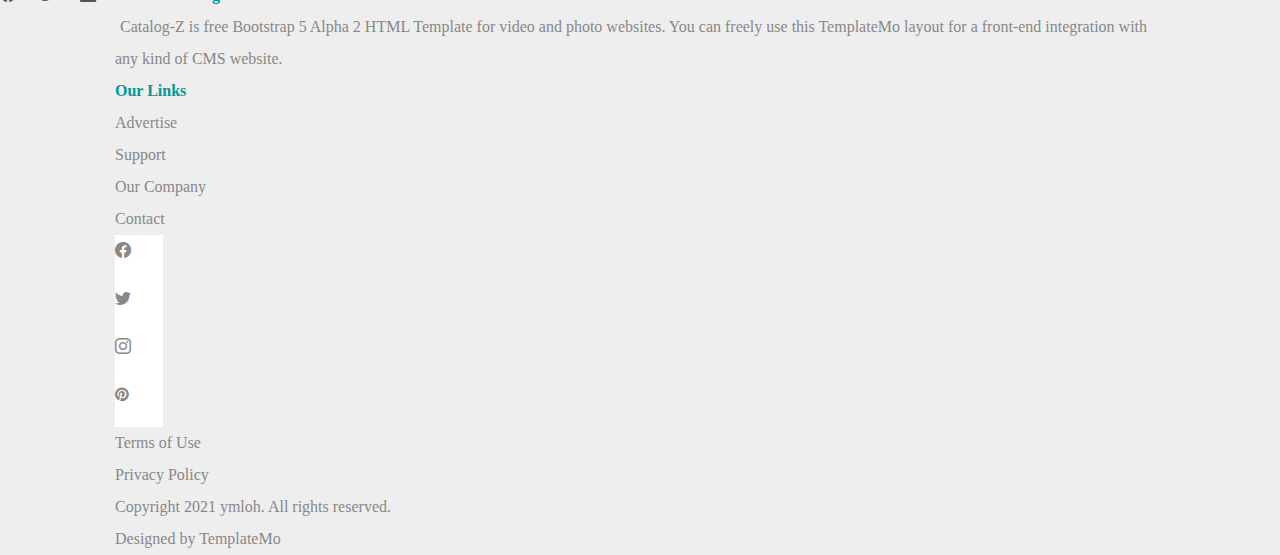
<file: contact.html>
<!doctype html>
<html lang="en">

<head>
  <!-- Required meta tags -->
  <meta charset="utf-8">
  <meta name="viewport" content="width=device-width, initial-scale=1">

  <!-- Bootstrap CSS -->
  <link href="https://cdn.jsdelivr.net/npm/bootstrap@5.0.1/dist/css/bootstrap.min.css" rel="stylesheet"
    integrity="sha384-+0n0xVW2eSR5OomGNYDnhzAbDsOXxcvSN1TPprVMTNDbiYZCxYbOOl7+AMvyTG2x" crossorigin="anonymous">

  <!-- Bootstrap Icons -->
  <link rel="stylesheet" href="https://cdn.jsdelivr.net/npm/bootstrap-icons@1.5.0/font/bootstrap-icons.css">

  <!-- FontAwesome Icons -->
  <link rel="stylesheet" href="https://cdnjs.cloudflare.com/ajax/libs/font-awesome/4.7.0/css/font-awesome.min.css">

  <!-- Custom CSS -->
  <link rel="stylesheet" href="css/style.css">


  <title>Catalog-Z</title>
</head>

<body>
  <script src="https://cdn.jsdelivr.net/npm/bootstrap@5.0.1/dist/js/bootstrap.bundle.min.js"
    integrity="sha384-gtEjrD/SeCtmISkJkNUaaKMoLD0//ElJ19smozuHV6z3Iehds+3Ulb9Bn9Plx0x4"
    crossorigin="anonymous"></script>
    <header>
      <div class="collapse bg-light" id="narrowNav">
        <div class="ms-auto d-flex justify-content-start">
          <ul class="navbar-nav">
            <li class="nav-item">
              <a class="nav-link nav-photos" href="./index.html">Photos</a>
            </li>
            <li class="nav-item">
              <a class="nav-link nav-videos" href="#">Videos</a>
            </li>
            <li class="nav-item">
              <a class="nav-link nav-about" href="#">About</a>
            </li>
            <li class="nav-item">
              <a class="nav-link nav-contact active" aria-current="page" href="#">Contact</a>
            </li>
          </ul>
        </div>
      </div>
      <nav class="navbar navbar-expand-lg navbar-light bg-light">
        <div class="container-fluid nav-container mx-auto">
          <a class="navbar-brand text-primary" href="#"><i class="bi bi-film"></i> Catalog-Z</a>
          <button id="hamburger-button" class="navbar-toggler" type="button" data-bs-toggle="collapse" data-bs-target="#narrowNav"
            aria-controls="narrowNav" aria-expanded="false" aria-label="Toggle navigation">
            <span class="navbar-toggler-icon"></span>
          </button>
          <div class="collapse navbar-collapse" id="navbarNav">
            <div class="ms-auto d-flex justify-content-end">
              <ul class="navbar-nav">
                <li class="nav-item">
                  <a class="nav-link nav-photos" href="./index.html">Photos</a>
                </li>
                <li class="nav-item">
                  <a class="nav-link nav-videos" href="#">Videos</a>
                </li>
                <li class="nav-item">
                  <a class="nav-link nav-about" href="#">About</a>
                </li>
                <li class="nav-item">
                  <a class="nav-link nav-contact active" aria-current="page" href="#">Contact</a>
                </li>
              </ul>
            </div>
          </div>
        </div>
      </nav>
      <!-- Banner -->
      <div class="banner d-flex align-items-center">
        <form class="row w-100 d-flex justify-content-center gx-0">
          <div class="col col-auto">
            <div class="input-group">
              <input class="form-control" type="search" placeholder="Search">
              <button class="btn btn-primary" type="submit"><i class="bi bi-search"></i></button>
            </div>
          </div>
        </form>
      </div>
    </header>
    <main class="mx-auto">
    <div class="row row-cols-1 row-cols-lg-3 px-1 my-5 mx-2">
      <!-- Contact Page -->
      <div class="col mb-5">
        <h3>Contact Page</h3>
        <form class="contactUs">
          <div class="form-floating my-4">
            <input aria-label="Your name" type="text" class="form-control" placeholder="Name" name="name" id="f_name">
            <label for="f_name">Name</label>
          </div>
          <div class="form-floating my-4">
            <input aria-label="Your email address" type="text" class="form-control my-4" placeholder="Email" name="email" id="f_email">
            <label for="f_email">Email</label>
          </div>
          <div class="form-floating my-4">
            <select aria-label="Pulldown list of subject options" class="form-select my-4" aria-label="Default select example" name="subject" id="f_subject">
              <option class="subject" selected>Please select a subject</option>
              <option value="marketing">Sales & Marketing</option>
              <option value="design">Creative Design</option>
              <option value="uiux">UI/UX</option>
            </select>
            <label for="f_subject">Subject</label>
          </div>
          <div class="form-floating my-4">
            <textarea aria-label="Your message" type="text" class="form-control my-4" placeholder="Message" name="message" id="f_message"></textarea>
            <label for="f_message">Message</label>
          </div>
          <button type="Submit" class="btn btn-primary btn-darken px-5">Send</button>
        </form>
      </div>
      <!-- Our Address -->
      <div class="col address mb-5">
        <h3>Our Address</h3>
        Quisque eleifend mi et nisi eleifend pretium. Duis porttitor accumsan arcu id rhoncus. Praesent fermentum venenatis ipsum, eget vestibulum purus.
        <p class="my-5">Nulla ut scelerisque elit, in fermentum ante. Aliquam congue mattis erat, eget iaculis enim posuere nec. Quisque risus turpis, tempus in iaculis.
        <p class="my-5">120-240 Fusce eleifend varius tempus
        <br>Duis consectetur at ligula 10660 
        <p class="contact-links">
          <a class="contact-link" href="mailto:info@company.com">
            <i class="bi bi-envelope-fill pe-3"></i> Email: info@company.com
          </a>
          <a class="contact-link" href="#">
            <i class="bi bi-telephone-fill pe-3"></i> Tel: 010-020-0340
          </a>
          <a class="contact-link" href="#">
            <i class="bi bi-globe pe-3"></i> URL: www.company.com
          </a>
        </p>
      </div>
      <!-- Our Location -->
      <div class="col location mb-5">
        <h3>Our Location</h3>
        <iframe src="https://www.google.com/maps/embed?pb=!1m18!1m12!1m3!1d3151.8591251509347!2d145.22657101623517!3d-37.816768579751795!2m3!1f0!2f0!3f0!3m2!1i1024!2i768!4f13.1!3m3!1m2!1s0x6ad63bd708815b23%3A0xd9c391223ecfc32e!2sRingwood%20RSL!5e0!3m2!1sen!2sau!4v1622014818283!5m2!1sen!2sau" width="90%" height="100%" style="border:0;" allowfullscreen="" loading="lazy"></iframe>
      </div>
    </div>

    <!-- Who we are -->
    <div class="row row-cols-md-2 row-cols-lg-4 my-5 mx-2">
      <div class="col col-auto">
        <div class="card border-0 w-100" style="width: 18rem;">
          <img src="./img/people-1.jpg" class="card-img-top rounded-0" alt="Ryan White">
          <div class="card-body">
            <h5 class="card-title my-4">Ryan White</h5>
            <h6 class="card-subtitle my-4">Chief Executive Officer</h6>
            <p class="card-text my-4">Lorem ipsum dolor sit amet consectetur adipisicing elit. Dolorum sunt, dolorem pariatur dolores esse ad quidem maxime quia qui provident, ut ipsum aperiam laboriosam. Est, aut. Vitae fugiat modi saepe?</p>
            <ul class="social-icons">
              <li class="icon-cell d-flex justify-content-center align-items-center me-2"><i class="bi bi-facebook"></i></li>
              <li class="icon-cell d-flex justify-content-center align-items-center mx-2"><i class="bi bi-twitter"></i></li>
              <li class="icon-cell d-flex justify-content-center align-items-center mx-2"><i class="bi bi-linkedin"></i></li>
            </ul>
          </div>
        </div>
      </div>
      <div class="col col-auto">
        <div class="card border-0 w-100" style="width: 18rem;">
          <img src="./img/people-2.jpg" class="card-img-top rounded-0" alt="Catherine Pinky">
          <div class="card-body">
            <h5 class="card-title my-4">Catherine Pinky</h5>
            <h6 class="card-subtitle my-4">Chief Marketing Officer</h6>
            <p class="card-text my-4">Repudiandae veritatis dicta, laudantium, ipsum dolorem voluptatem vel dolore sapiente molestiae eos eveniet earum ex error eius adipisci nemo quam. Corrupti, consequuntur?</p>
            <ul class="social-icons">
              <li class="icon-cell d-flex justify-content-center align-items-center me-2"><i class="bi bi-facebook"></i></li>
              <li class="icon-cell d-flex justify-content-center align-items-center mx-2"><i class="bi bi-twitter"></i></li>
              <li class="icon-cell d-flex justify-content-center align-items-center mx-2"><i class="bi bi-linkedin"></i></li>
            </ul>
          </div>
        </div>
      </div>
      <div class="col col-auto">
        <div class="card border-0 w-100" style="width: 18rem;">
          <img src="./img/people-3.jpg" class="card-img-top rounded-0" alt="Johnny Brief">
          <div class="card-body">
            <h5 class="card-title my-4">Johnny Brief</h5>
            <h6 class="card-subtitle my-4">Accounting Executive</h6>
            <p class="card-text my-4">Omnis adipisci labore, voluptate incidunt doloremque dignissimos, laboriosam eum officiis maiores cupiditate amet est doloribus, ipsum possimus obcaecati natus sint repudiandae quam.</p>
            <ul class="social-icons">
              <li class="icon-cell d-flex justify-content-center align-items-center me-2"><i class="bi bi-facebook"></i></li>
              <li class="icon-cell d-flex justify-content-center align-items-center mx-2"><i class="bi bi-twitter"></i></li>
              <li class="icon-cell d-flex justify-content-center align-items-center mx-2"><i class="bi bi-linkedin"></i></li>
            </ul>
          </div>
        </div>
      </div>
      <div class="col col-auto">
        <div class="card border-0 w-100" style="width: 18rem;">
          <img src="./img/people-4.jpg" class="card-img-top rounded-0" alt="George Nelson">
          <div class="card-body">
            <h5 class="card-title my-4">George Nelson</h5>
            <h6 class="card-subtitle my-4">Creative Art Director</h6>
            <p class="card-text my-4">Error repudiandae ipsa aliquid dolorem labore, nostrum ab quis molestiae doloribus, natus pariatur tenetur unde vel tempora provident nam minima magni alias?</p>
            <ul class="social-icons">
              <li class="icon-cell d-flex justify-content-center align-items-center me-2"><i class="bi bi-facebook"></i></li>
              <li class="icon-cell d-flex justify-content-center align-items-center mx-2"><i class="bi bi-twitter"></i></li>
              <li class="icon-cell d-flex justify-content-center align-items-center mx-2"><i class="bi bi-linkedin"></i></li>
            </ul>
          </div>
        </div>
      </div>
    </div>
  </main>


  <div class="footer-bg">
    <footer class="px-sm-0 px-md-5 py-3">
      <div class="row row-cols-1 row-cols-lg-2">
        <div class="col my-3 p-5">
          <h4>About Catalog-Z</h4>
          Catalog-Z is free <a class="link-primary" href="https://getbootstrap.com">Bootstrap 5</a> Alpha 2 HTML
          Template for video and photo websites. You can freely use this TemplateMo layout for a front-end integration
          with any kind of CMS website.
        </div>
        <div class="col my-3 p-5">
          <div class="row row-cols-1 row-cols-sm-2 m-0 p-0">
            <div class="col m-0 ps-0">
              <h4>Our Links</h4>
              <ul>
                <li><a href="#">Advertise</a></li>
                <li><a href="#">Support</a></li>
                <li><a href="#">Our Company</a></li>
                <li><a href="#">Contact</a></li>
              </ul>
            </div>
            <div class="col d-flex flex-column align-items-end justify-content-between pe-0">
              <div class="social-icons d-flex justify-content-end">
                <div class="icon-cell d-flex justify-content-center align-items-center mx-2"><i class="bi bi-facebook"
                    aria-hidden="true"></i></div>
                <div class="icon-cell d-flex justify-content-center align-items-center mx-2"><i class="bi bi-twitter"
                    aria-hidden="true"></i></div>
                <div class="icon-cell d-flex justify-content-center align-items-center mx-2"><i class="bi bi-instagram"
                    aria-hidden="true"></i></div>
                <div class="icon-cell d-flex justify-content-center align-items-center mx-2"><i class="fa fa-pinterest"
                    aria-hidden="true"></i></div>
              </div>
              <div>
                <ul>
                  <li><a href="#">Terms of Use</a></li>
                  <li><a href="#">Privacy Policy</a></li>
                </ul>
              </div>
            </div>
          </div>
        </div>
      </div>
      <div class="row row-cols-md-2">
        <div class="col col-auto px-5 text-start">Copyright 2021 ymloh. All rights reserved.</div>
        <div class="col col-auto px-5 text-end">Designed by <a href="#">TemplateMo</a></div>
      </div>
    </footer>
  </div>


</body>

</html>
</file>
<file: css/style.css>
html {
  font-size: 16px;
}

* {
  margin: 0;
  padding: 0;
  box-sizing: border-box;
}

a {
  text-decoration: none;
  color: #888;
}

a:hover {
  color: #009999 !important;
}

.nav-container {
  max-width: 1770px;
}

.navbar-brand {
  font-size: 1.5em;
  color: #3399CC !important;
}

.nav-link {
  font-size: 1.2em;
  margin: 0 1em;
  border-bottom: 4px solid #f8f9fa; 
}

.nav-link.nav-photos:hover,
.nav-link.nav-photos.active {
  border-bottom: 4px solid #33CCFF;
}

.nav-link.nav-videos:hover,
.nav-link.nav-videos.active {
  border-bottom: 4px solid #FF6666;
}

.nav-link.nav-about:hover,
.nav-link.nav-about.active {
  border-bottom: 4px solid #33CC66;
}

.nav-link.nav-contact:hover,
.nav-link.nav-contact.active {
  border-bottom: 4px solid #CC66CC;
}

main {
  max-width: 1770px;
}

.banner {
  background-image: url("../img/hero.jpg");
  background-size: cover;
  background-attachment: auto;
  background-repeat: no-repeat;
  background-position: calc(667/2400 * 100%) calc(537/1000 * 100%);
  /* background-position-x: 20%; */
  height: 200px;
  width: 100%;
  max-width:none;
}

.contactUs label {
  color: #009999;
}

.contactUs input,
.contactUs select {
  height: 3em;
}

#f_message {
  height: 12em;
}

.banner input[type~='search']::placeholder {
  color: #009999;
}

.banner .input-group {
  width: 360px;
}

.banner .btn {
  width: 80px;
}

.btn-primary {
  background-color: #009999;
  border: 0;
  font-size: 1.2em;
}

.btn-primary:focus,
.btn-primary:active {
  background-color: #009999;
  border: 0;
}

.banner .btn:hover {
  background-color: #198754;
}

#page-number-input {
  width: 2em;
  height: 1.5em;
  margin: 0 0.2em;
}

.main-color {
  color: #009999;
}

.col-12 img {
  width: 100%;
}

.card-text-left {
  color: #ccc;
}

.card-text-right {
  color: #999;
}

.img-container {
  position: relative;
  box-sizing: border-box;
}

.img-container img {
  width: 100%;
  margin: 0;
}

.overlay-outer {
  position: absolute;
  top: 0;
  left: 0;
  width: 100%;
  height: 100%;
  background-color: rgba(255, 255, 255, 0);
  transition: all 0.3s;
}

.overlay-outer:hover {
  background-color: rgba(255, 255, 255, 0.3);
}

.overlay {
  position: absolute;
  top: 0;
  left: 0;
  width: 100%;
  height: 100%;
  z-index: 1000;
  background-color: rgba(0, 0, 0, 0);
  border: 4px solid rgba(255, 255, 255, 0);
  color: rgba(255, 255, 255, 0);
  text-transform: uppercase;
  font-size: 3em;
  transition: all 0.3s;
}

.overlay:hover {
  /* top: 12.5%;
  left: 12.5%; */
  transform: scale(0.8, 0.7);
  background-color: rgba(0, 0, 0, 0.5);
  border: 4px solid rgba(255, 255, 255, 1);
  color: rgba(255, 255, 255, 1);
}

.page-navi .btn[disabled] {
  background-color: #009999;
}

.page-navi .btn:hover {
  background-color: #009999;
  color: white;
}

.page-navi .btn-inactive {
  background-color: #ccc;
}

.btn-darken:hover {
  background-color: #086969 !important;
}

.footer-bg {
  color: #888;
  background-color: #eee;
}

.footer-bg h4, h3 {
  color: #009999;
}

footer, .address {
  /* max-width: 1000px; */
  line-height: 2em;
  color: #888;
}

footer {
  max-width: 1050px;
  margin-left: auto;
  margin-right: auto;
}

footer ul {
  list-style: none;
  padding-left: 0;
}

.icon-cell {
  font-size: 1em;
  background-color: white;
  height: 3em;
  width: 3em;
  transition: all 0.3s;
}

.icon-cell:hover {
  color: #fff;
  background-color: #009999;
}

.address a {
  display: block;
  color: #999;
}

.location iframe {
  box-sizing: border-box;
  width: 100%;
  height: 80%;
  min-height: 250px;
}

.contact-links {
  display: inline-block;
}

.card h5 {
  font-size: 2em;
  color:#009999;
}

.card h6 {
  font-size: 1.3em;
  color: #CC6699;
}

.card {
  line-height: 2em;
  color: #999;
}

.card .social-icons {
  display: inline;
  list-style: none;
  padding-left: 0;
}

.card .icon-cell {
  display: inline;
  float: left;
  width: 2.5em;
  height: 2.5em;
  color: #555;
  background-color: #eee;
  transition: all 0.3s;
}

.card .icon-cell:hover {
  color: #fff;
  background-color: #009999;
}

#hamburger-button,
#hamburger-button:focus {
  border-color: rgba(0, 0, 0, 0);
  box-shadow: none;
}

#narrowNav {
  position: absolute;
  top: 50px;
  right: 0;
  width: 150px;
  z-index: 10;
}

#narrowNav .nav-link {
  color: #555;
}

@media (min-width: 991.98px) {
  #narrowNav {
    display: none;
  }
}
</file>
